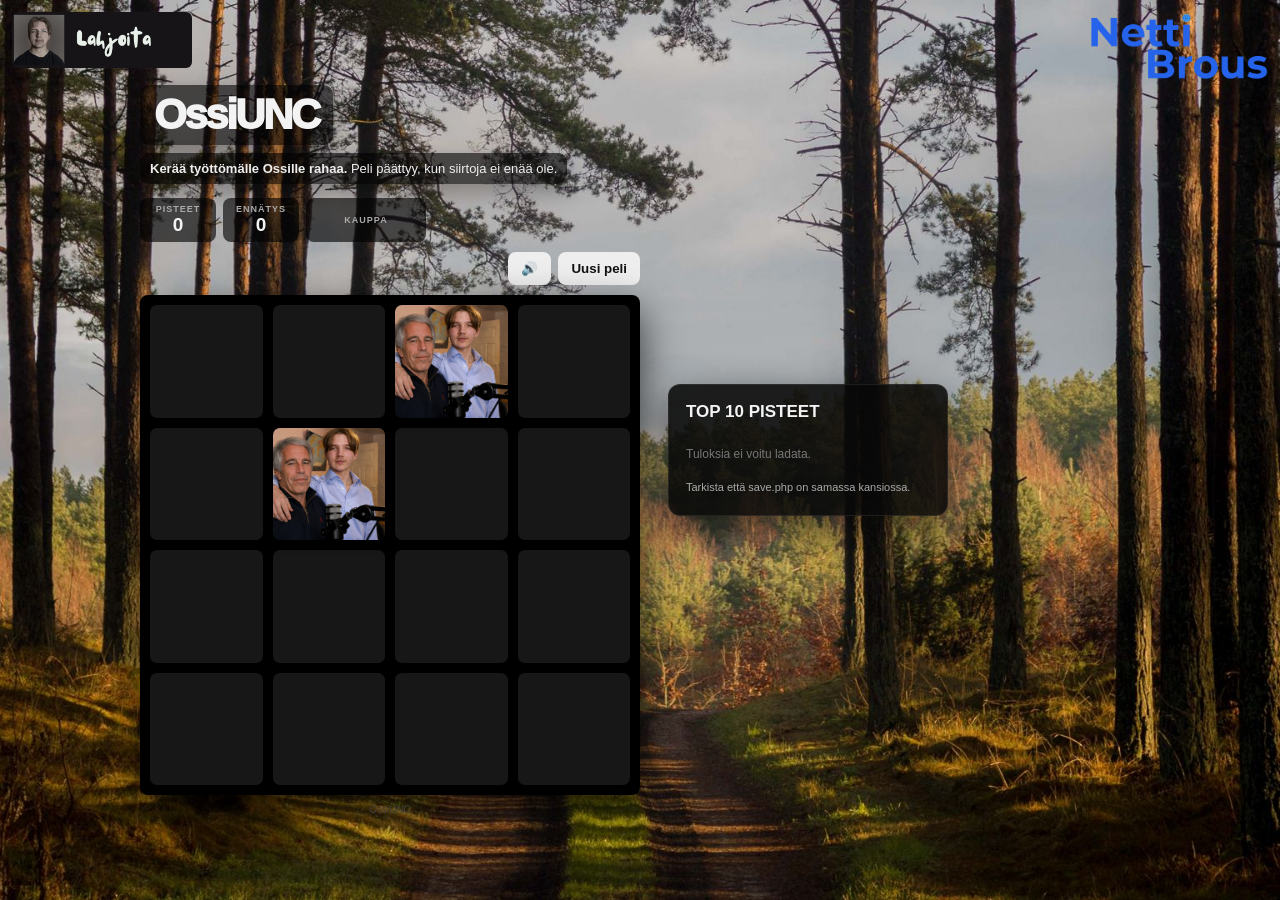
<file: ossi.html>
<!doctype html>
<html lang="fi">
<head>
<meta charset="utf-8">
<meta name="viewport" content="width=device-width,initial-scale=1,viewport-fit=cover">
<title>OssiUNC</title>
<meta property="og:type" content="website">
<meta property="og:title" content="OssiUNC">
<meta property="og:description" content="Kerää työttömälle Ossille rahaa! Ossi Niemi 2048 versio.">
<meta property="og:url" content="https://toivozzi.github.io/ossi/">
<meta name="theme-color" content="#090909">
<link rel="stylesheet" href="style.css">
</head>
<body>
<a class="ad" href="https://nettibrous.fi" target="_blank" rel="noopener">
  <img src="nettibrous.png" alt="Mainos">
</a>
<a class="ad-paypal" href="https://www.paypal.com/donate/?hosted_button_id=TW9HPFY4FGFNE" target="_blank" rel="noopener">
  <img src="paypal.png" alt="PayPal">
</a>
<div class="page"><div class="layout">
<section class="game-side">
  <div class="title-box"><h1>OssiUNC</h1></div><br>
  <div class="desc-box"><p class="desc"><strong>Kerää työttömälle Ossille rahaa.</strong> Peli päättyy, kun siirtoja ei enää ole.</p></div>
  <div class="scores"><div class="score"><small>PISTEET</small><b id="score">0</b></div><div class="score"><small>ENNÄTYS</small><b id="best">0</b></div><button class="score" id="shopBtn" type="button"><small>KAUPPA</small></button></div>
  <div class="bar"><div style="display:flex;gap:7px"><button id="soundToggle" title="Äänet">🔊</button><button id="newGame">Uusi peli</button></div></div>
  <div class="board" id="board">
    <div class="overlay" id="gameOver">
      <h2 id="gameOverTitle">Peli ohi</h2><p id="finalScore"></p>
      <div id="nameForm"><div class="name-row"><input id="nameInput" maxlength="20" placeholder="Nimi"><button id="saveScore">Tallenna</button></div>
      <div class="modal-actions"><button class="secondary" id="skipScore">Jatka ilman tallennusta</button></div></div>
      <div id="savedActions" style="display:none"><button id="playAgain">Pelaa uudelleen</button></div>
    </div>
    <div class="overlay" id="shopOverlay">
      <button class="close-btn" id="closeShop" type="button" aria-label="Sulje">✕</button>
      <h2>Kauppa</h2>
      <div class="shop-items">
        <div class="shop-item">
          <div><div class="shop-item-title">Osta Lisärivit 1</div></div>
          <button class="buy-btn" id="buyTier1" type="button">10000 p</button>
        </div>
        <div class="shop-item">
          <div><div class="shop-item-title">Osta Lisärivit 2</div></div>
          <button class="buy-btn" id="buyTier2" type="button">25000 p</button>
        </div>
      </div>
      <div class="status" id="shopStatus"></div>
    </div>
  </div>
  <div class="footer">OssiUNC</div>
</section>
<aside class="leaderboard"><h2>TOP 10 PISTEET</h2><div id="leaderRows"><div class="empty">Ladataan tuloksia…</div></div><div class="status" id="boardStatus"></div></aside>
</div></div>
<audio id="moveSound" src="./sound.mp3" preload="auto"></audio>
<script>
(function(){
"use strict";
const COLS=4,MAX_ROWS=6,images=["Ossi1.png","Ossi2.png","Ossi3.png","Ossi4.png","Ossi5.png","Ossi6.png","Ossi7.png","Ossi8.png","Ossi9.png","Ossi10.png","Ossi11.png","Ossi12.png","Ossi13.png","Ossi14.png","Ossi15.png"];
let ROWS=4;
const board=document.getElementById("board"),scoreEl=document.getElementById("score"),bestEl=document.getElementById("best");
const overlay=document.getElementById("gameOver"),finalScore=document.getElementById("finalScore"),nameInput=document.getElementById("nameInput"),gameOverTitle=document.getElementById("gameOverTitle");
const nameForm=document.getElementById("nameForm"),savedActions=document.getElementById("savedActions"),leaderRows=document.getElementById("leaderRows"),statusEl=document.getElementById("boardStatus");
const sound=document.getElementById("moveSound");
const shopBtn=document.getElementById("shopBtn"),shopOverlay=document.getElementById("shopOverlay"),closeShop=document.getElementById("closeShop"),buyTier1=document.getElementById("buyTier1"),buyTier2=document.getElementById("buyTier2"),shopStatus=document.getElementById("shopStatus");
let grid=[],score=0,best=Number(localStorage.getItem("ossinc-best")||0),gameOver=false,touchStart=null,audioCtx=null,soundBuffer=null,brokeRecord=false,extraRows=0;
let playerName=localStorage.getItem("ossinc-player-name")||"";
let personalBest=Number(localStorage.getItem("ossinc-personal-best")||0);
let legacyBest=Number(localStorage.getItem("ossinc-best")||0);
let soundOn=localStorage.getItem("ossinc-sound")!=="0";
if(!localStorage.getItem("ossinc-v9-reset")){
  localStorage.removeItem("ossinc-best");
  localStorage.removeItem("ossinc-personal-best");
  localStorage.removeItem("ossinc-player-name");
  localStorage.removeItem("ossinc-extra-rows");
  localStorage.removeItem("ossinc-extra-cols");
  localStorage.setItem("ossinc-v9-reset","1");
  personalBest=0;
  playerName="";
  best=0;
} else {
  best=personalBest;
}
bestEl.textContent=best;
bestEl.textContent=best;

function emptyGrid(){return Array.from({length:ROWS},()=>Array(COLS).fill(0))}
function emptyCells(){let a=[];for(let r=0;r<ROWS;r++)for(let c=0;c<COLS;c++)if(!grid[r][c])a.push([r,c]);return a}
function addTile(){let a=emptyCells();if(!a.length)return;let p=a[Math.floor(Math.random()*a.length)];grid[p[0]][p[1]]=1}
function buildCells(){
 board.querySelectorAll(".cell").forEach(x=>x.remove());
 board.style.gridTemplateColumns=`repeat(${COLS},1fr)`;
 board.style.aspectRatio=`${COLS} / ${ROWS}`;
 let frag=document.createDocumentFragment();
 for(let i=0;i<ROWS*COLS;i++){let d=document.createElement("div");d.className="cell";frag.appendChild(d)}
 board.insertBefore(frag,board.firstChild);
}
function newGame(){extraRows=Math.min(Number(localStorage.getItem("ossinc-extra-rows")||0),2);ROWS=4+extraRows;grid=emptyGrid();score=0;gameOver=false;brokeRecord=false;best=personalBest;overlay.classList.remove("show");shopOverlay.classList.remove("show");nameForm.style.display="block";savedActions.style.display="none";buildCells();addTile();addTile();render();updateShopUI()}
function render(){
 board.querySelectorAll(".tile").forEach(x=>x.remove());
 let w=board.clientWidth,h=board.clientHeight,pad=parseFloat(getComputedStyle(board).paddingLeft),gap=parseFloat(getComputedStyle(board).gap);
 let cellW=(w-pad*2-gap*(COLS-1))/COLS,cellH=(h-pad*2-gap*(ROWS-1))/ROWS;
 for(let r=0;r<ROWS;r++)for(let c=0;c<COLS;c++){let v=grid[r][c];if(!v)continue;let t=document.createElement("div");t.className="tile";t.style.width=cellW+"px";t.style.height=cellH+"px";t.style.left=(pad+c*(cellW+gap))+"px";t.style.top=(pad+r*(cellH+gap))+"px";let img=document.createElement("img");img.src=images[Math.min(v,images.length)-1];img.alt="Ossi";t.appendChild(img);board.appendChild(t)}
 scoreEl.textContent=score;
bestEl.textContent=Math.max(best,personalBest,score);
}
function slide(line){let a=line.filter(Boolean),out=[],gain=0;for(let i=0;i<a.length;i++){if(i+1<a.length&&a[i]===a[i+1]){let m=a[i]+1;if(m<=images.length){out.push(m);gain+=2**m}else{gain+=1000}i++}else out.push(a[i])}while(out.length<line.length)out.push(0);return{line:out,gained:gain}}
function move(dir){
 if(gameOver)return;
 let before=JSON.stringify(grid),next=emptyGrid(),gain=0;
 if(dir==="left"||dir==="right"){
   for(let r=0;r<ROWS;r++){let line,res;
     if(dir==="left"){line=grid[r].slice();res=slide(line);next[r]=res.line}
     else{line=grid[r].slice().reverse();res=slide(line);next[r]=res.line.slice().reverse()}
     gain+=res.gained;
   }
 } else {
   for(let c=0;c<COLS;c++){let line,res;
     if(dir==="up"){line=Array.from({length:ROWS},(_,r)=>grid[r][c]);res=slide(line);for(let r=0;r<ROWS;r++)next[r][c]=res.line[r]}
     else{line=Array.from({length:ROWS},(_,r)=>grid[ROWS-1-r][c]);res=slide(line);res.line.reverse();for(let r=0;r<ROWS;r++)next[r][c]=res.line[r]}
     gain+=res.gained;
   }
 }
 if(JSON.stringify(next)===before)return;
 grid=next;score+=gain;if(score>personalBest){
  personalBest=score;
  best=personalBest;
  brokeRecord=true;
  localStorage.setItem("ossinc-personal-best",String(personalBest));
}
 addTile();render();playSound();
 if(!canMove()){
  gameOver=true;
  finalScore.textContent="Pisteet: "+score;
  if(!playerName){
    gameOverTitle.textContent="Peli ohi";
    nameForm.style.display="block";
    savedActions.style.display="none";
    overlay.classList.add("show");
    setTimeout(()=>nameInput.focus(),100);
  }else if(brokeRecord){
    gameOverTitle.textContent="Uusi ennätys!";
    nameForm.style.display="none";
    savedActions.style.display="block";
    overlay.classList.add("show");
    saveKnownScore();
  }else{
    gameOverTitle.textContent="Hävisit pelin";
    nameForm.style.display="none";
    savedActions.style.display="block";
    overlay.classList.add("show");
  }
}
}
function canMove(){if(emptyCells().length)return true;for(let r=0;r<ROWS;r++)for(let c=0;c<COLS;c++){if(c<COLS-1&&grid[r][c]===grid[r][c+1])return true;if(r<ROWS-1&&grid[r][c]===grid[r+1][c])return true}return false}
function ensureAudio(){
 try{
   if(!audioCtx)audioCtx=new(window.AudioContext||window.webkitAudioContext)();
   if(audioCtx.state==="suspended")audioCtx.resume();
   return true;
 }catch(e){return false}
}
function playSound(){
 if(!soundOn)return;
 if(soundBuffer&&ensureAudio()){
   try{
     let s=audioCtx.createBufferSource();
     let g=audioCtx.createGain();
     s.buffer=soundBuffer;
     g.gain.value=0.8;
     s.connect(g);g.connect(audioCtx.destination);s.start();
     return;
   }catch(e){}
 }
 try{sound.currentTime=0;sound.volume=0.8;let p=sound.play();if(p&&p.catch)p.catch(()=>{})}catch(e){}
}
function stopSound(){
 try{sound.pause();sound.currentTime=0}catch(e){}
 try{if(audioCtx&&audioCtx.state==="running")audioCtx.suspend()}catch(e){}
}

fetch("sound.mp3").then(r=>r.arrayBuffer()).then(b=>{audioCtx=audioCtx||new(window.AudioContext||window.webkitAudioContext)();return audioCtx.decodeAudioData(b)}).then(b=>soundBuffer=b).catch(()=>{});

async function loadScores(){
 try{let r=await fetch("save.php?action=list",{cache:"no-store"});let data=await r.json();if(!data.ok)throw Error();renderScores(data.scores||[]);statusEl.textContent=""}
 catch(e){leaderRows.innerHTML='<div class="empty">Tuloksia ei voitu ladata.</div>';statusEl.textContent="Tarkista että save.php on samassa kansiossa."}
}
function renderScores(scores){leaderRows.innerHTML="";if(!scores.length){leaderRows.innerHTML='<div class="empty">Ei vielä tuloksia.</div>';return}scores.slice(0,10).forEach((x,i)=>{let row=document.createElement("div");row.className="rank";let n=document.createElement("span");n.className="num";n.textContent=(i+1)+".";let name=document.createElement("span");name.className="name";name.textContent=x.name;let pts=document.createElement("span");pts.className="pts";pts.textContent=Number(x.score).toLocaleString("fi-FI");row.append(n,name,pts);leaderRows.appendChild(row)})}
async function saveScore(){
 let name=nameInput.value.trim();
 if(!name){nameInput.focus();return}
 let btn=document.getElementById("saveScore");
 btn.disabled=true;btn.textContent="Tallennetaan…";
 try{
   let r=await fetch("save.php",{method:"POST",headers:{"Content-Type":"application/json"},body:JSON.stringify({name:name,score:score})});
   let d=await r.json();
   if(!d.ok)throw Error(d.error||"Virhe");
   playerName=name;
   personalBest=score;
   localStorage.setItem("ossinc-player-name",playerName);
   localStorage.setItem("ossinc-personal-best",String(personalBest));
   best=personalBest;
   bestEl.textContent=best;
   nameForm.style.display="none";
   savedActions.style.display="block";
   await loadScores();
 }catch(e){
   statusEl.textContent="Tallennus epäonnistui.";
   btn.disabled=false;btn.textContent="Tallenna";
 }
}

async function saveKnownScore(){
 if(!playerName)return;
 try{
   let r=await fetch("save.php",{method:"POST",headers:{"Content-Type":"application/json"},body:JSON.stringify({name:playerName,score:score})});
   let d=await r.json();
   if(!d.ok)throw Error(d.error||"Virhe");
   await loadScores();
 }catch(e){
   statusEl.textContent="Pisteen päivitys epäonnistui.";
 }
}

document.addEventListener("keydown",e=>{if(document.activeElement&&document.activeElement.tagName==="INPUT")return;let m={ArrowLeft:"left",ArrowRight:"right",ArrowUp:"up",ArrowDown:"down",a:"left",d:"right",w:"up",s:"down"}[e.key];if(m){e.preventDefault();move(m)}});
board.addEventListener("touchstart",e=>{let t=e.changedTouches[0];touchStart={x:t.clientX,y:t.clientY}},{passive:true});
board.addEventListener("touchend",e=>{if(!touchStart)return;let t=e.changedTouches[0],dx=t.clientX-touchStart.x,dy=t.clientY-touchStart.y;touchStart=null;if(Math.max(Math.abs(dx),Math.abs(dy))<25)return;move(Math.abs(dx)>Math.abs(dy)?(dx>0?"right":"left"):(dy>0?"down":"up"))},{passive:true});
const soundToggle=document.getElementById("soundToggle");
soundToggle.textContent=soundOn?"🔊":"🔇";
soundToggle.title=soundOn?"Mykistä äänet":"Ota äänet käyttöön";
soundToggle.onclick=()=>{
 soundOn=!soundOn;
 localStorage.setItem("ossinc-sound",soundOn?"1":"0");
 soundToggle.textContent=soundOn?"🔊":"🔇";
 soundToggle.title=soundOn?"Mykistä äänet":"Ota äänet käyttöön";
 if(!soundOn) stopSound();
 else ensureAudio();
};
soundToggle.setAttribute("aria-pressed",String(!soundOn));
document.getElementById("newGame").onclick=newGame;document.getElementById("playAgain").onclick=newGame;document.getElementById("skipScore").onclick=()=>{overlay.classList.remove("show");newGame()};document.getElementById("saveScore").onclick=saveScore;
nameInput.addEventListener("keydown",e=>{if(e.key==="Enter")saveScore()});window.addEventListener("resize",render);

function updateShopUI(){
 shopStatus.textContent="";
 if(extraRows>=1){buyTier1.disabled=true;buyTier1.textContent="Ostettu";}
 else{buyTier1.disabled=false;buyTier1.textContent="10000 p";}
 if(extraRows>=2){buyTier2.disabled=true;buyTier2.textContent="Ostettu";}
 else if(extraRows<1){buyTier2.disabled=true;buyTier2.textContent="Osta ensin Lisärivit 1";}
 else{buyTier2.disabled=false;buyTier2.textContent="25000 p";}
}
function buyExtraRow(cost,tier){
 if(gameOver)return;
 if(extraRows!==tier-1)return;
 if(ROWS>=MAX_ROWS)return;
 if(score<cost){shopStatus.textContent="Ei tarpeeksi pisteitä.";return;}
 score-=cost;
 grid.push(Array(COLS).fill(0));
 ROWS++;
 extraRows=tier;
 localStorage.setItem("ossinc-extra-rows",String(extraRows));
 buildCells();
 render();
 updateShopUI();
 shopStatus.textContent="Ostettu! Uusi rivi lisätty.";
}
shopBtn.onclick=()=>{shopOverlay.classList.add("show");updateShopUI()};
closeShop.onclick=()=>{shopOverlay.classList.remove("show")};
buyTier1.onclick=()=>buyExtraRow(10000,1);
buyTier2.onclick=()=>buyExtraRow(25000,2);

newGame();loadScores();setInterval(loadScores,15000);
})();
</script>
</body>
</html>
</file>
<file: style.css>
:root{--text:#f3f3f3;--muted:#a6a6aa}
*{box-sizing:border-box}
html,body{margin:0;min-height:100%;font-family:Arial,Helvetica,sans-serif;color:var(--text)}
body{min-height:100vh;background:#090909 url("./tausta.png") center/cover fixed no-repeat}
.page{min-height:100vh;display:flex;align-items:center;justify-content:center;padding:28px}
.layout{width:min(1000px,100%);display:grid;grid-template-columns:minmax(0,500px) 280px;gap:28px;align-items:center}
.title-box,.desc-box{display:inline-block;background:rgba(0,0,0,.62);border-radius:9px;box-shadow:0 8px 25px #0005}
.title-box{padding:9px 14px;margin-bottom:8px} h1{font-size:42px;line-height:1;margin:0;font-weight:950;letter-spacing:-2.5px}
.desc-box{padding:7px 10px;margin-bottom:14px}.desc{margin:0;color:#eee;font-size:13px;line-height:1.35}
.bar{display:flex;justify-content:flex-end;margin-bottom:10px}.bar button{min-width:42px}
button{border:0;border-radius:8px;background:#eee;color:#111;padding:9px 13px;font-weight:800;cursor:pointer}button:active{transform:scale(.97)}
.board{width:100%;aspect-ratio:1;background:#000;padding:10px;border-radius:8px;display:grid;grid-template-columns:repeat(4,1fr);gap:10px;position:relative;touch-action:none;user-select:none;box-shadow:0 16px 40px #000b}
.cell{background:#171717;border-radius:7px}.tile{position:absolute;border-radius:7px;overflow:hidden;box-shadow:0 4px 10px #0009;animation:pop .12s ease-out}.tile img{width:100%;height:100%;display:block;object-fit:cover}
@keyframes pop{from{opacity:0;transform:scale(.78)}to{opacity:1;transform:scale(1)}}
.scores{display:flex;gap:7px;margin-bottom:10px}.score{min-width:76px;padding:6px 9px;text-align:center;border-radius:8px;background:rgba(0,0,0,.62)}.score small{display:block;font-size:9px;color:#aaa;letter-spacing:1px;font-weight:800}.score b{font-size:19px}
button.score{border:0;cursor:pointer;font-family:inherit;min-width:120px}
button.score:active{transform:scale(.97)}
.leaderboard{background:rgba(8,8,9,.88);border:1px solid #ffffff16;border-radius:12px;padding:17px;box-shadow:0 15px 40px #0009}.leaderboard h2{font-size:17px;margin:0 0 13px}
.rank{display:grid;grid-template-columns:25px 1fr auto;gap:8px;padding:9px 0;border-bottom:1px solid #ffffff08}.rank:last-child{border:0}.num{color:#777;font-weight:800}.name{overflow:hidden;text-overflow:ellipsis;white-space:nowrap}.pts{font-weight:800}.empty{color:#777;font-size:12px;padding:12px 0}.status{min-height:17px;color:#aaa;font-size:11px;margin-top:8px}
.overlay{position:absolute;inset:0;z-index:10;display:none;align-items:center;justify-content:center;flex-direction:column;text-align:center;background:#090909ed;border-radius:8px;padding:22px}.overlay.show{display:flex}.overlay h2{font-size:32px;margin:0 0 7px}.overlay p{color:#aaa;margin:0 0 14px;font-size:13px}.name-row{display:flex;gap:7px;width:min(300px,100%)}.name-row input{min-width:0;flex:1;border:0;border-radius:8px;padding:10px 11px;background:#242424;color:#fff;outline:none}.modal-actions{display:flex;gap:7px;margin-top:9px}.modal-actions button.secondary{background:#2b2b2b;color:#eee}.footer{color:#666;font-size:10px;text-align:center;margin-top:9px}
.close-btn{position:absolute;top:10px;right:10px;width:28px;height:28px;padding:0;border-radius:50%;background:#2b2b2b;color:#eee;font-size:14px;line-height:1}
.shop-items{display:flex;flex-direction:column;gap:10px;width:min(320px,100%)}
.shop-item{display:flex;justify-content:space-between;align-items:center;gap:10px;background:#1c1c1c;border-radius:8px;padding:10px 12px;text-align:left}
.shop-item-title{font-weight:800;font-size:14px}
.shop-item-desc{color:#999;font-size:11px;margin-top:2px}
.buy-btn{background:#eee;color:#111;border-radius:8px;padding:8px 12px;font-weight:800;white-space:nowrap;flex-shrink:0}
.buy-btn:disabled{opacity:.45;cursor:not-allowed}

.ad{position:fixed;top:12px;right:12px;width:180px;z-index:9999;display:block}
.ad img{width:100%;height:auto;display:block;border-radius:6px;cursor:pointer}
@media(max-width:600px){.ad{width:120px;top:8px;right:8px}}
.ad-paypal{position:fixed;top:12px;left:12px;width:180px;z-index:9999;display:block}
.ad-paypal img{width:100%;height:auto;display:block;border-radius:6px;cursor:pointer}
@media(max-width:600px){.ad-paypal{width:120px;top:8px;left:8px}}
@media(max-width:760px){.page{padding:16px}.layout{grid-template-columns:1fr;max-width:500px;gap:18px}.leaderboard{order:2}.game-side{order:1}}
</file>
